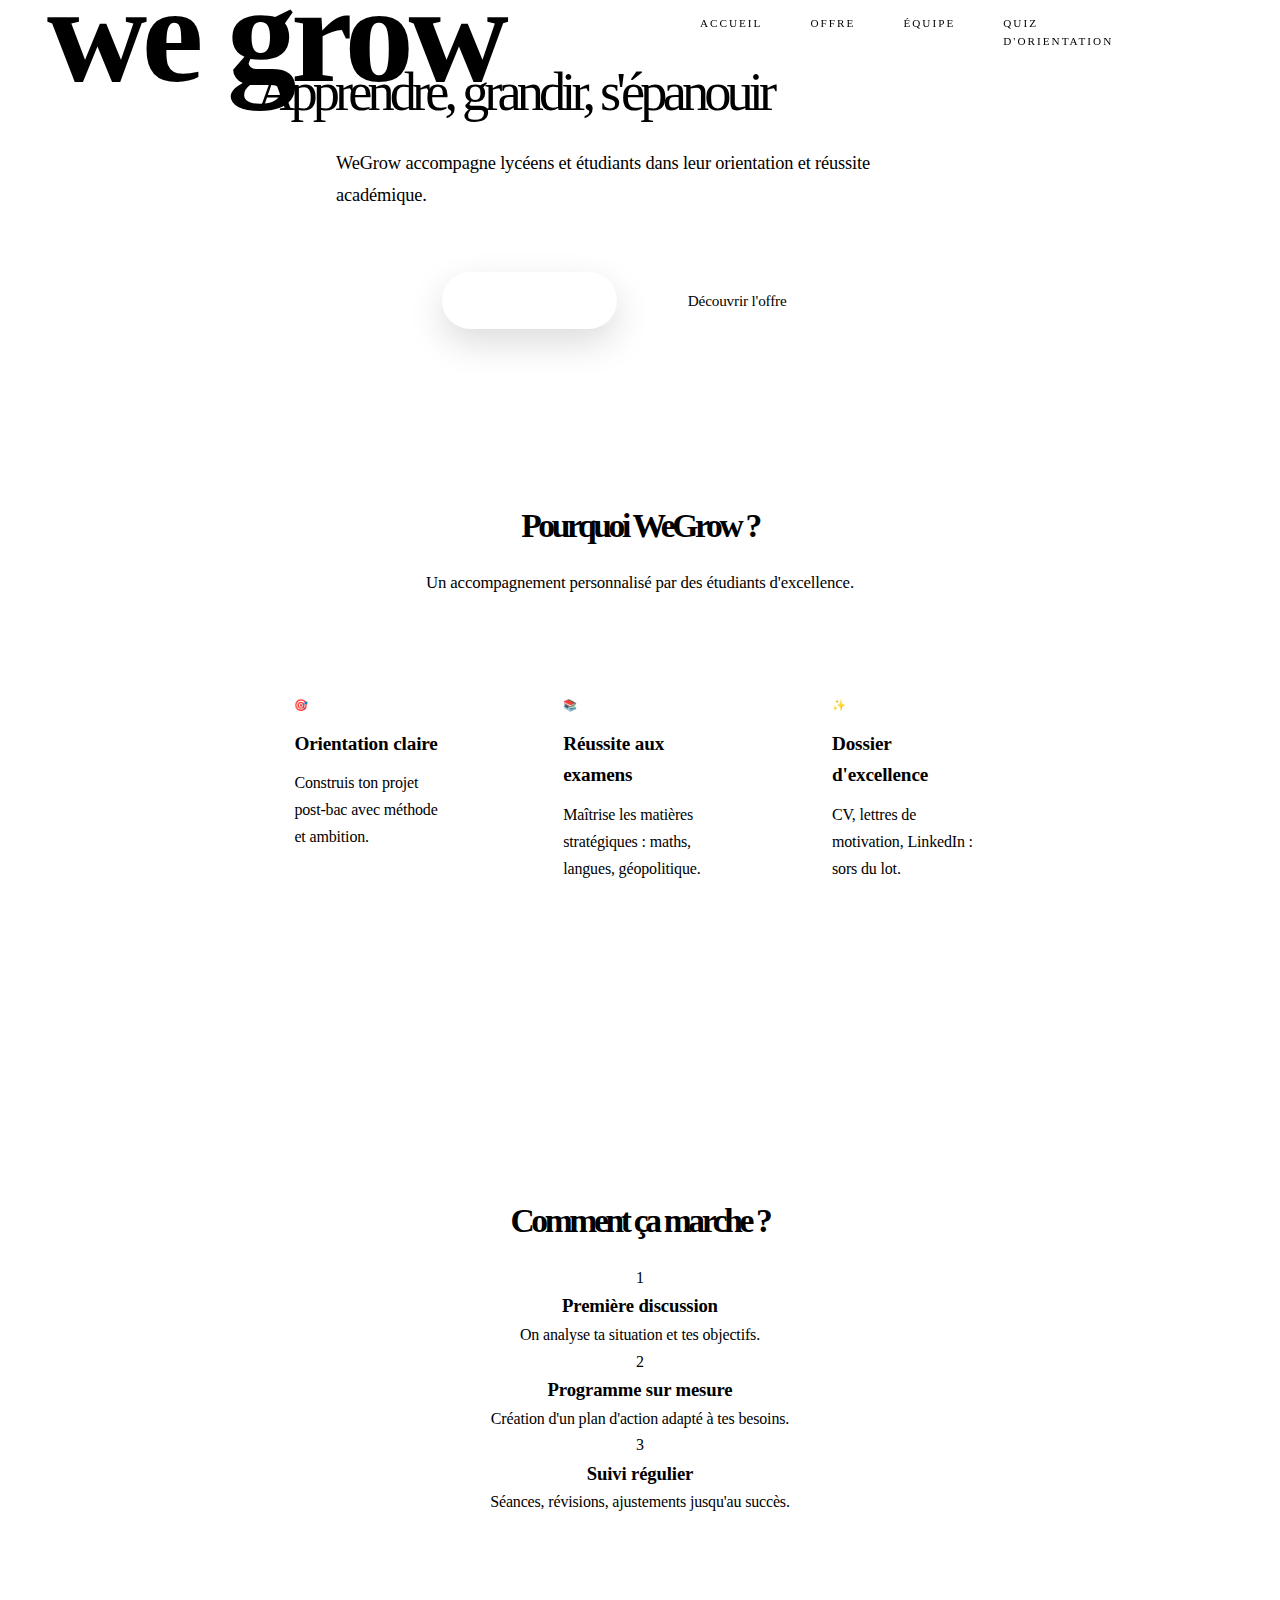
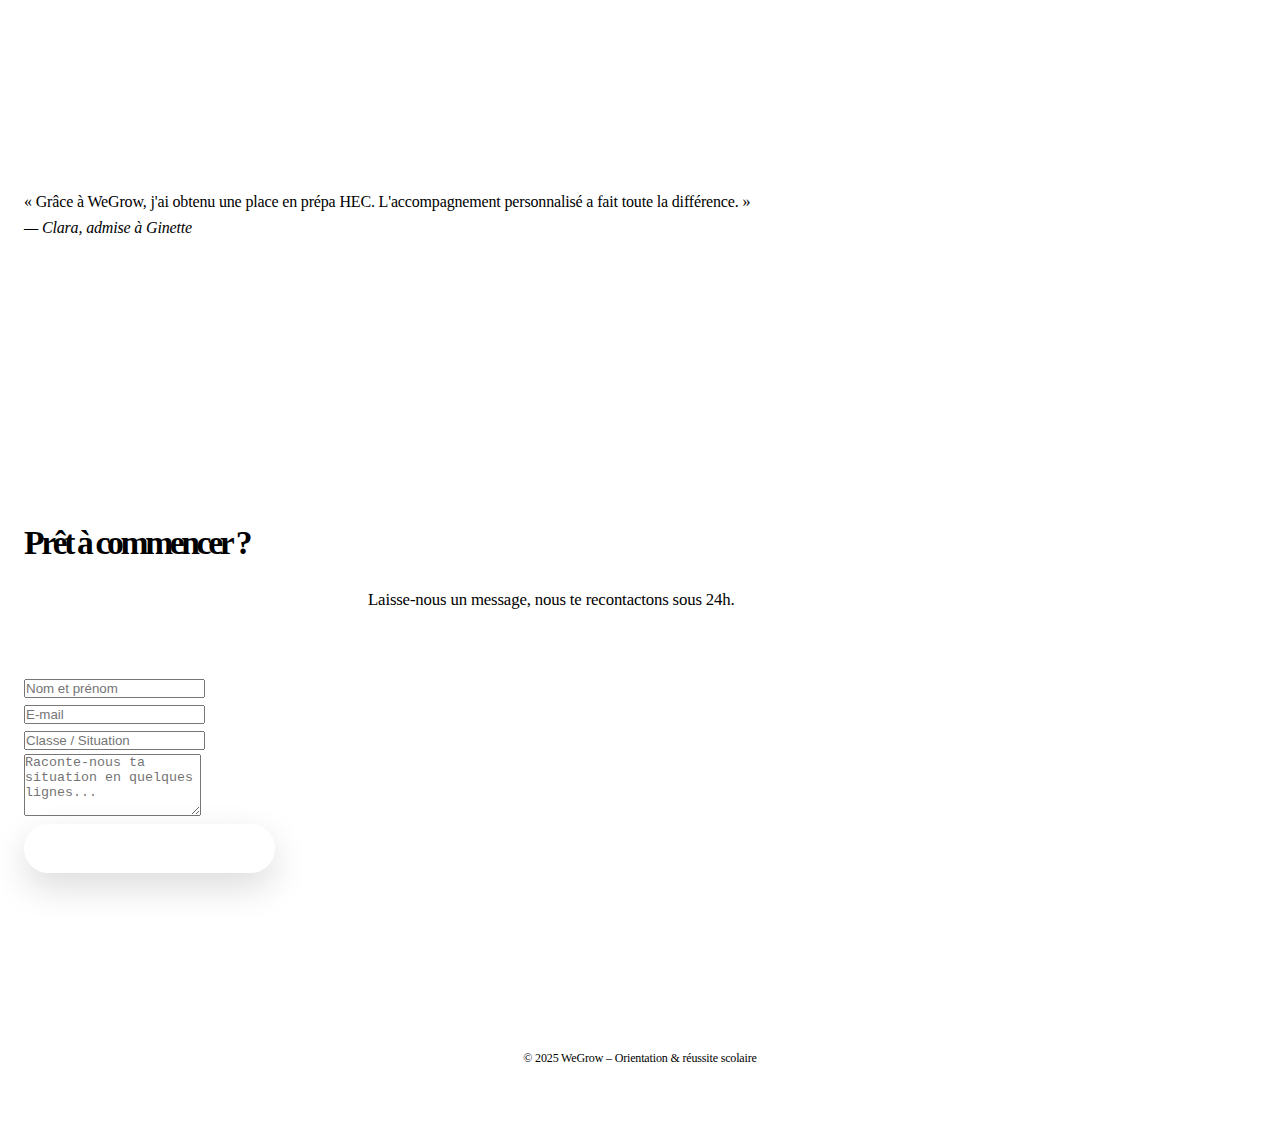
<file: index.html>
<!DOCTYPE html>
<html lang="fr">
<head>
    <meta charset="UTF-8">
    <meta name="viewport" content="width=device-width, initial-scale=1.0">
    <title>WeGrow — Apprendre, grandir, s'épanouir</title>
    <link rel="stylesheet" href="design-system.css">
    <link rel="stylesheet" href="style.css">
    <script src="includes.js" defer></script>
</head>
<body>
    <div id="header-placeholder"></div>

    <main>
        <!-- Hero Section - Style Apple -->
        <section class="hero">
            <div class="hero-content">
                <h1>Apprendre, grandir, s'épanouir</h1>
                <p class="hero-subtitle">WeGrow accompagne lycéens et étudiants dans leur orientation et réussite académique.</p>
                <div class="hero-actions">
                    <a href="#contact" class="btn-primary">Commencer</a>
                    <a href="offre.html" class="btn-secondary">Découvrir l'offre</a>
                </div>
            </div>
        </section>

        <!-- Section Pourquoi WeGrow -->
        <section class="section section-why">
            <div class="section-container">
                <h2>Pourquoi WeGrow ?</h2>
                <p class="section-intro">Un accompagnement personnalisé par des étudiants d'excellence.</p>
                <div class="cards">
                    <article class="card">
                        <div class="card-icon">🎯</div>
                        <h3>Orientation claire</h3>
                        <p>Construis ton projet post-bac avec méthode et ambition.</p>
                    </article>
                    <article class="card">
                        <div class="card-icon">📚</div>
                        <h3>Réussite aux examens</h3>
                        <p>Maîtrise les matières stratégiques : maths, langues, géopolitique.</p>
                    </article>
                    <article class="card">
                        <div class="card-icon">✨</div>
                        <h3>Dossier d'excellence</h3>
                        <p>CV, lettres de motivation, LinkedIn : sors du lot.</p>
                    </article>
                </div>
            </div>
        </section>

        <!-- Section Comment ça marche -->
        <section class="section section-how">
            <div class="section-container">
                <h2>Comment ça marche ?</h2>
                <div class="steps">
                    <div class="step">
                        <div class="step-number">1</div>
                        <h3>Première discussion</h3>
                        <p>On analyse ta situation et tes objectifs.</p>
                    </div>
                    <div class="step">
                        <div class="step-number">2</div>
                        <h3>Programme sur mesure</h3>
                        <p>Création d'un plan d'action adapté à tes besoins.</p>
                    </div>
                    <div class="step">
                        <div class="step-number">3</div>
                        <h3>Suivi régulier</h3>
                        <p>Séances, révisions, ajustements jusqu'au succès.</p>
                    </div>
                </div>
            </div>
        </section>

        <!-- Section Temoignage (optionnel) -->
        <section class="section section-testimonial">
            <div class="section-container-narrow">
                <blockquote class="testimonial">
                    <p class="testimonial-text">« Grâce à WeGrow, j'ai obtenu une place en prépa HEC. L'accompagnement personnalisé a fait toute la différence. »</p>
                    <cite class="testimonial-author">— Clara, admise à Ginette</cite>
                </blockquote>
            </div>
        </section>

        <!-- Section Contact / Newsletter -->
        <section id="contact" class="section section-cta">
            <div class="section-container-narrow">
                <h2>Prêt à commencer ?</h2>
                <p class="section-intro">Laisse-nous un message, nous te recontactons sous 24h.</p>
                
                <form id="contact-form" class="contact-form" action="https://api.web3forms.com/submit" method="POST">
                    <input type="hidden" name="access_key" value="6c57795a-af13-47fb-a404-16799191344b">
                    
                    <div class="form-group">
                        <input type="text" name="name" placeholder="Nom et prénom" required>
                    </div>
                    
                    <div class="form-group">
                        <input type="email" name="email" placeholder="E-mail" required>
                    </div>
                    
                    <div class="form-group">
                        <input type="text" name="subject" placeholder="Classe / Situation" required>
                    </div>
                    
                    <div class="form-group">
                        <textarea name="message" rows="4" placeholder="Raconte-nous ta situation en quelques lignes..." required></textarea>
                    </div>
                    
                    <button type="submit" class="btn-primary btn-submit">Envoyer ma demande</button>
                </form>
            </div>
        </section>
    </main>

    <div id="footer-placeholder"></div>
</body>
</html>
</file>
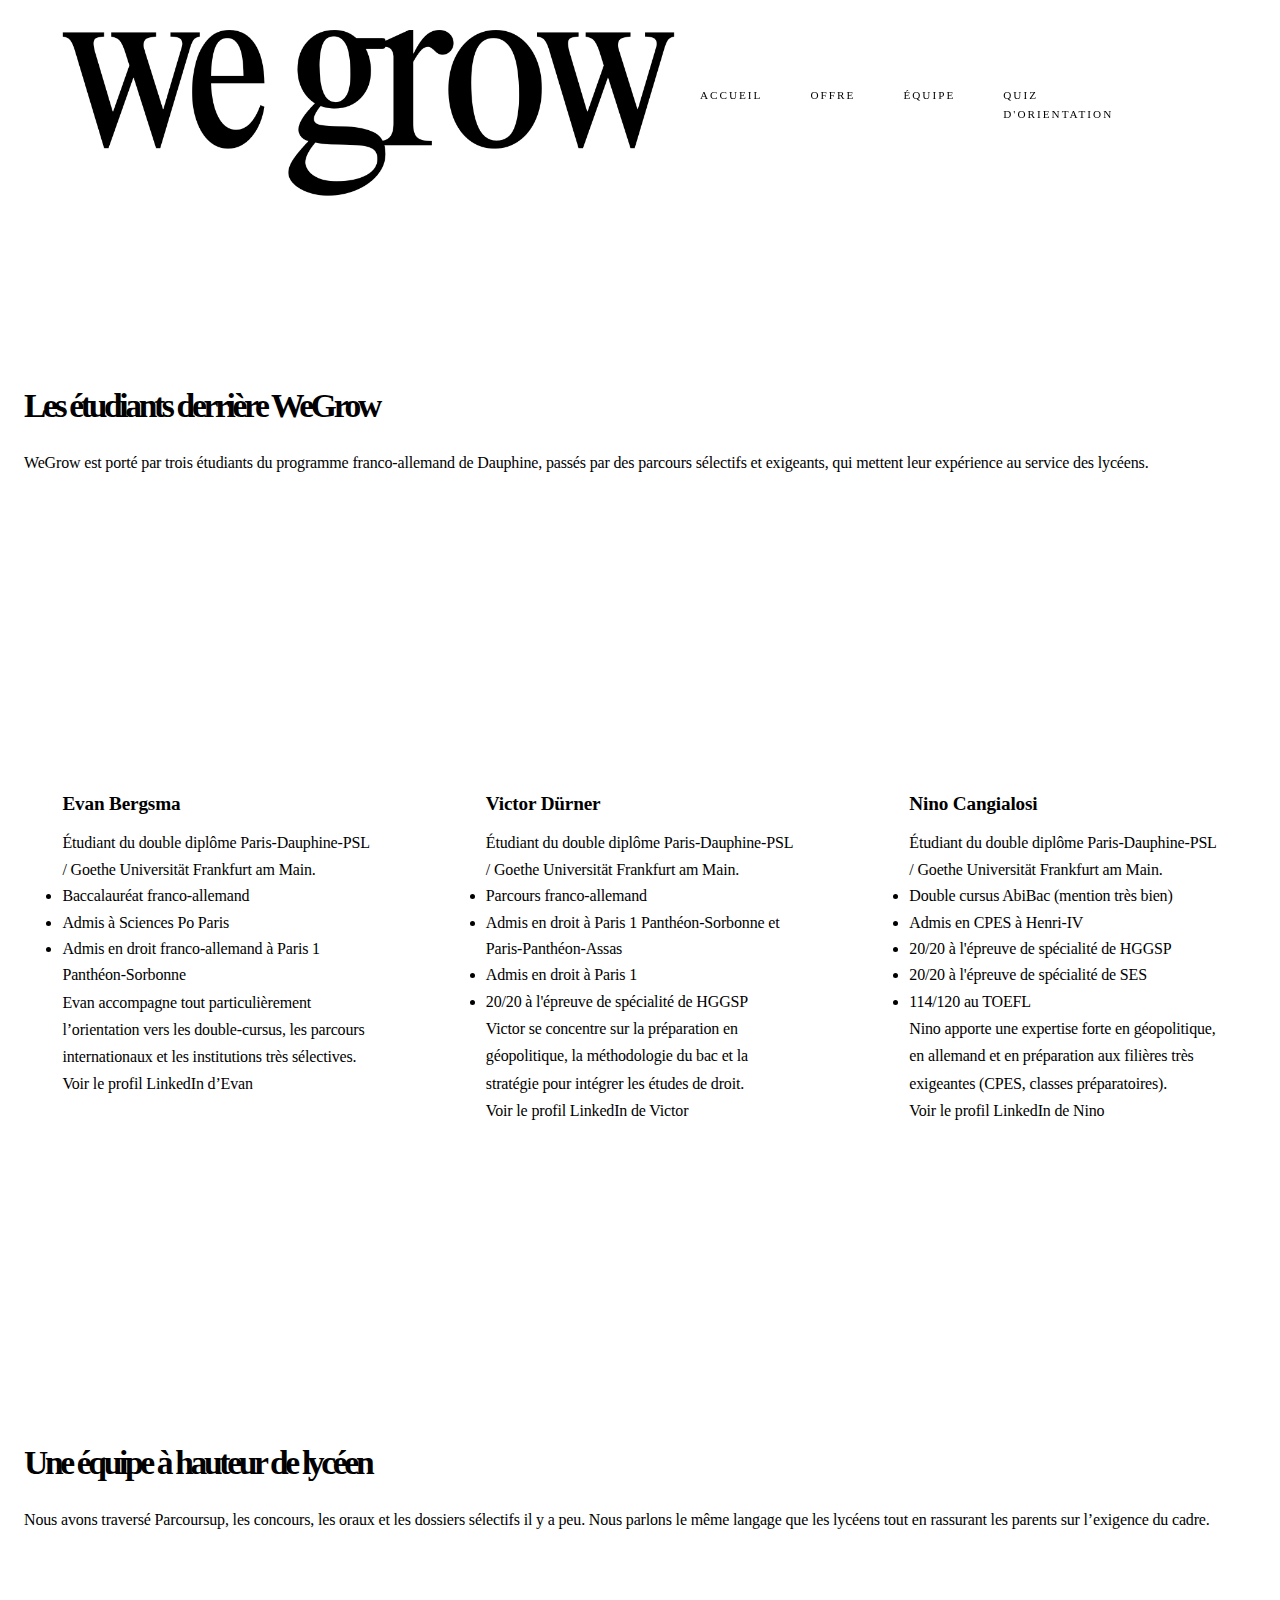
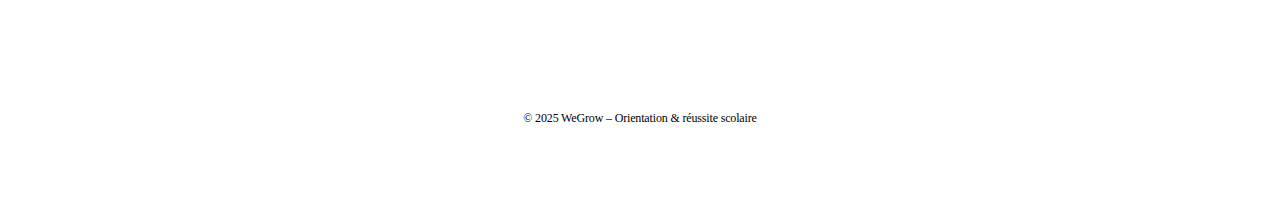
<file: equipe.html>
<!DOCTYPE html>
<html lang="fr">
<head>
  <meta charset="UTF-8">
  <meta name="viewport" content="width=device-width, initial-scale=1.0">
  <title>L’équipe – WeGrow</title>
  <link rel="stylesheet" href="style.css">
</head>
<body>
    <header class="site-header">
        <a href="index.html" class="logo-link">
            <img src="img/we-grow-logo.png" alt="We Grow" class="logo">
        </a>

        <nav class="main-nav">
            <a href="index.html">Accueil</a>
            <a href="offre.html">Offre</a>
            <a href="equipe.html">Équipe</a>
                      <a href="quiz.html">Quiz d'orientation</a>
        </nav>

        <a href="#contact" class="header-cta">Contact</a>
    </header>

  <main>
    <section class="section">
      <h2>Les étudiants derrière WeGrow</h2>
      <p class="center-text">WeGrow est porté par trois étudiants du programme franco‑allemand de Dauphine, passés par des parcours sélectifs et exigeants, qui mettent leur expérience au service des lycéens.</p>
    </section>

    <section class="section section-alt">
      <div class="cards">
        <article class="card">
          <h3>Evan Bergsma</h3>
          <p>Étudiant du double diplôme Paris-Dauphine-PSL / Goethe Universität Frankfurt am Main.</p>
          <ul>
            <li>Baccalauréat franco‑allemand</li>
            <li>Admis à Sciences Po Paris</li>
            <li>Admis en droit franco‑allemand à Paris 1 Panthéon‑Sorbonne</li>
          </ul>
          <p>Evan accompagne tout particulièrement l’orientation vers les double‑cursus, les parcours internationaux et les institutions très sélectives.</p>
          <p><a href="https://www.linkedin.com/in/evan-bergsma" target="_blank" rel="noopener noreferrer">Voir le profil LinkedIn d’Evan</a></p>
        </article>

        <article class="card">
          <h3>Victor Dürner</h3>
          <p>Étudiant du double diplôme Paris-Dauphine-PSL / Goethe Universität Frankfurt am Main.</p>
          <ul>
            <li>Parcours franco‑allemand</li>
            <li>Admis en droit à Paris 1 Panthéon-Sorbonne et Paris-Panthéon-Assas</li>
            <li>Admis en droit à Paris 1</li>
            <li>20/20 à l'épreuve de spécialité de HGGSP</li>

          </ul>
          <p>Victor se concentre sur la préparation en géopolitique, la méthodologie du bac et la stratégie pour intégrer les études de droit.</p>
          <p><a href="https://www.linkedin.com/in/victor-durner-0b092a334/" target="_blank" rel="noopener noreferrer">Voir le profil LinkedIn de Victor</a></p>
        </article>

        <article class="card">
          <h3>Nino Cangialosi</h3>
          <p>Étudiant du double diplôme Paris-Dauphine-PSL / Goethe Universität Frankfurt am Main.</p>
          <ul>
            <li>Double cursus AbiBac (mention très bien)</li>
            <li>Admis en CPES à Henri‑IV</li>
            <li>20/20 à l'épreuve de spécialité de HGGSP</li>
            <li>20/20 à l'épreuve de spécialité de SES</li>
            <li>114/120 au TOEFL</li>
            
          </ul>
          <p>Nino apporte une expertise forte en géopolitique, en allemand et en préparation aux filières très exigeantes (CPES, classes préparatoires).</p>
          <p><a href="https://www.linkedin.com/in/nino-cangialosi" target="_blank" rel="noopener noreferrer">Voir le profil LinkedIn de Nino</a></p>
        </article>
      </div>
    </section>

    <section class="section">
      <h2>Une équipe à hauteur de lycéen</h2>
      <p class="center-text">Nous avons traversé Parcoursup, les concours, les oraux et les dossiers sélectifs il y a peu. Nous parlons le même langage que les lycéens tout en rassurant les parents sur l’exigence du cadre.</p>
    </section>
  </main>

  <footer class="footer">
    <p>© 2025 WeGrow – Orientation & réussite scolaire</p>
  </footer>
</body>
</html>
</file>
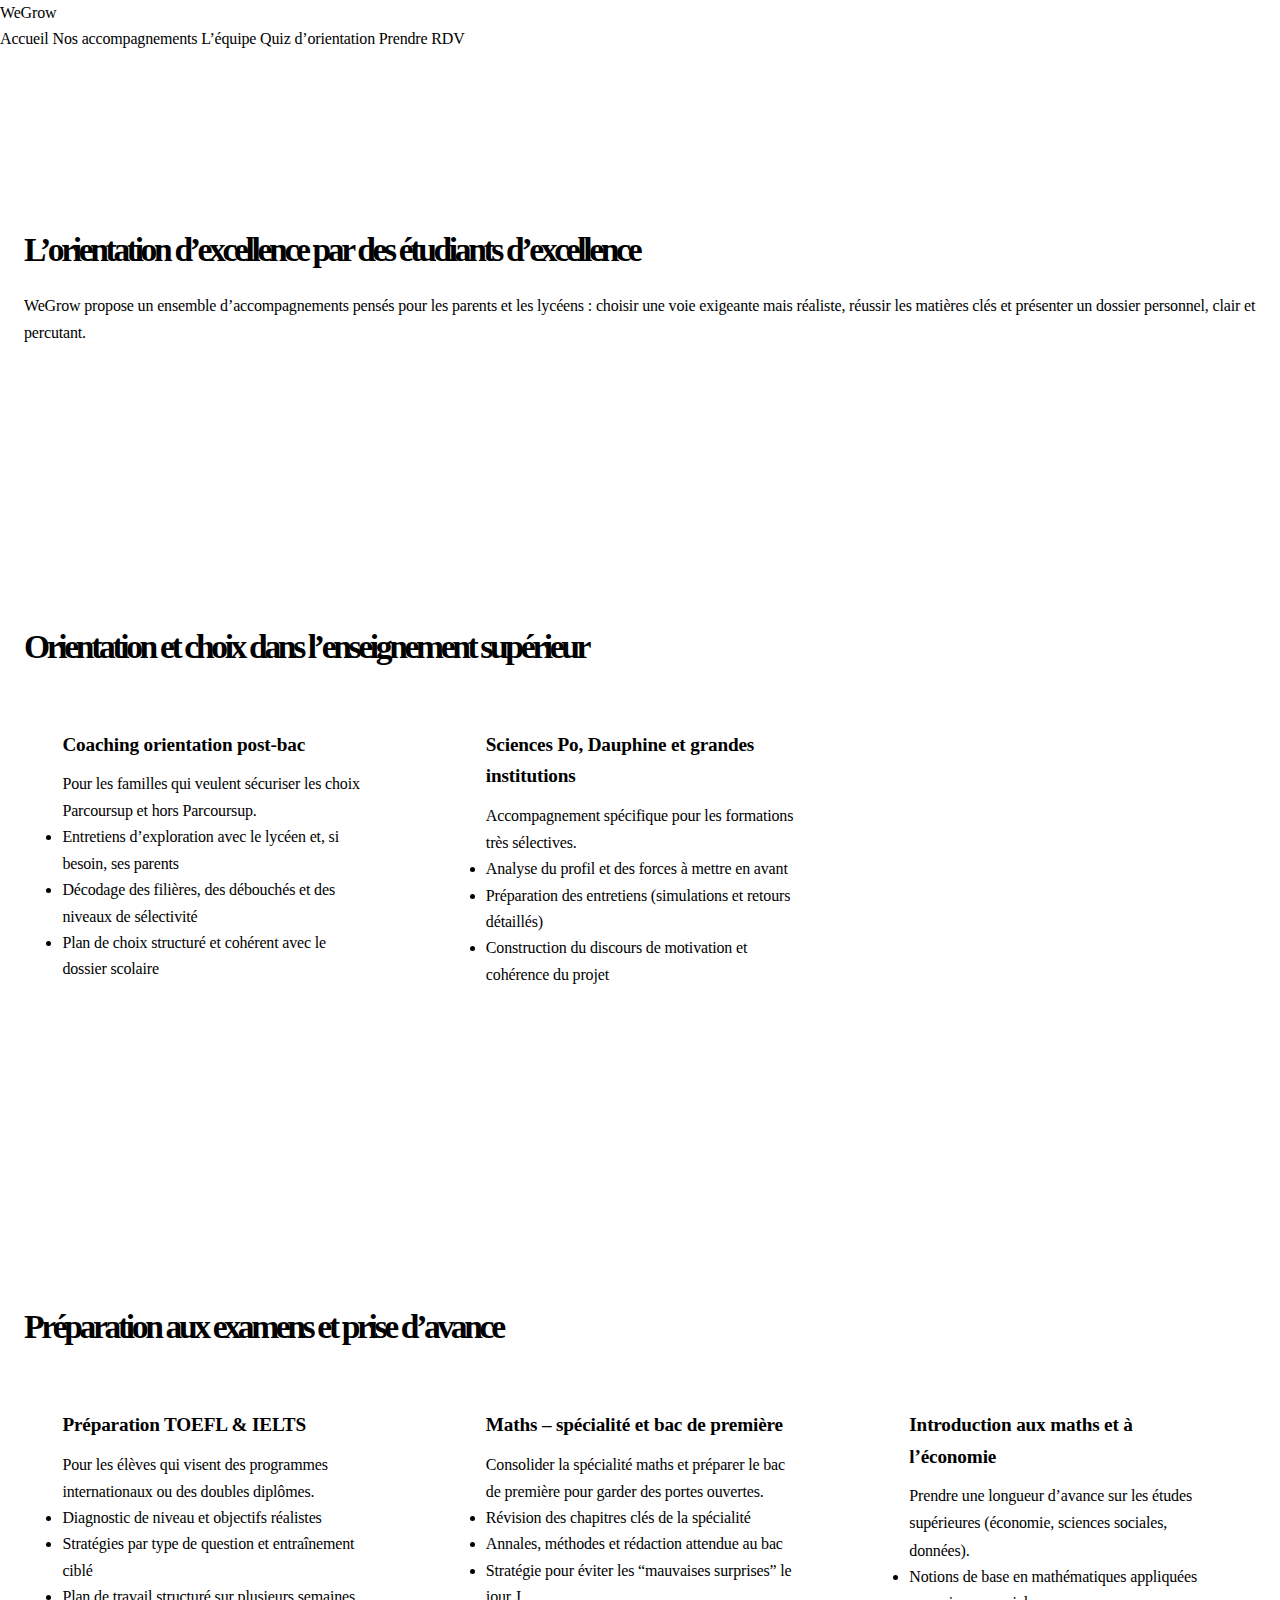
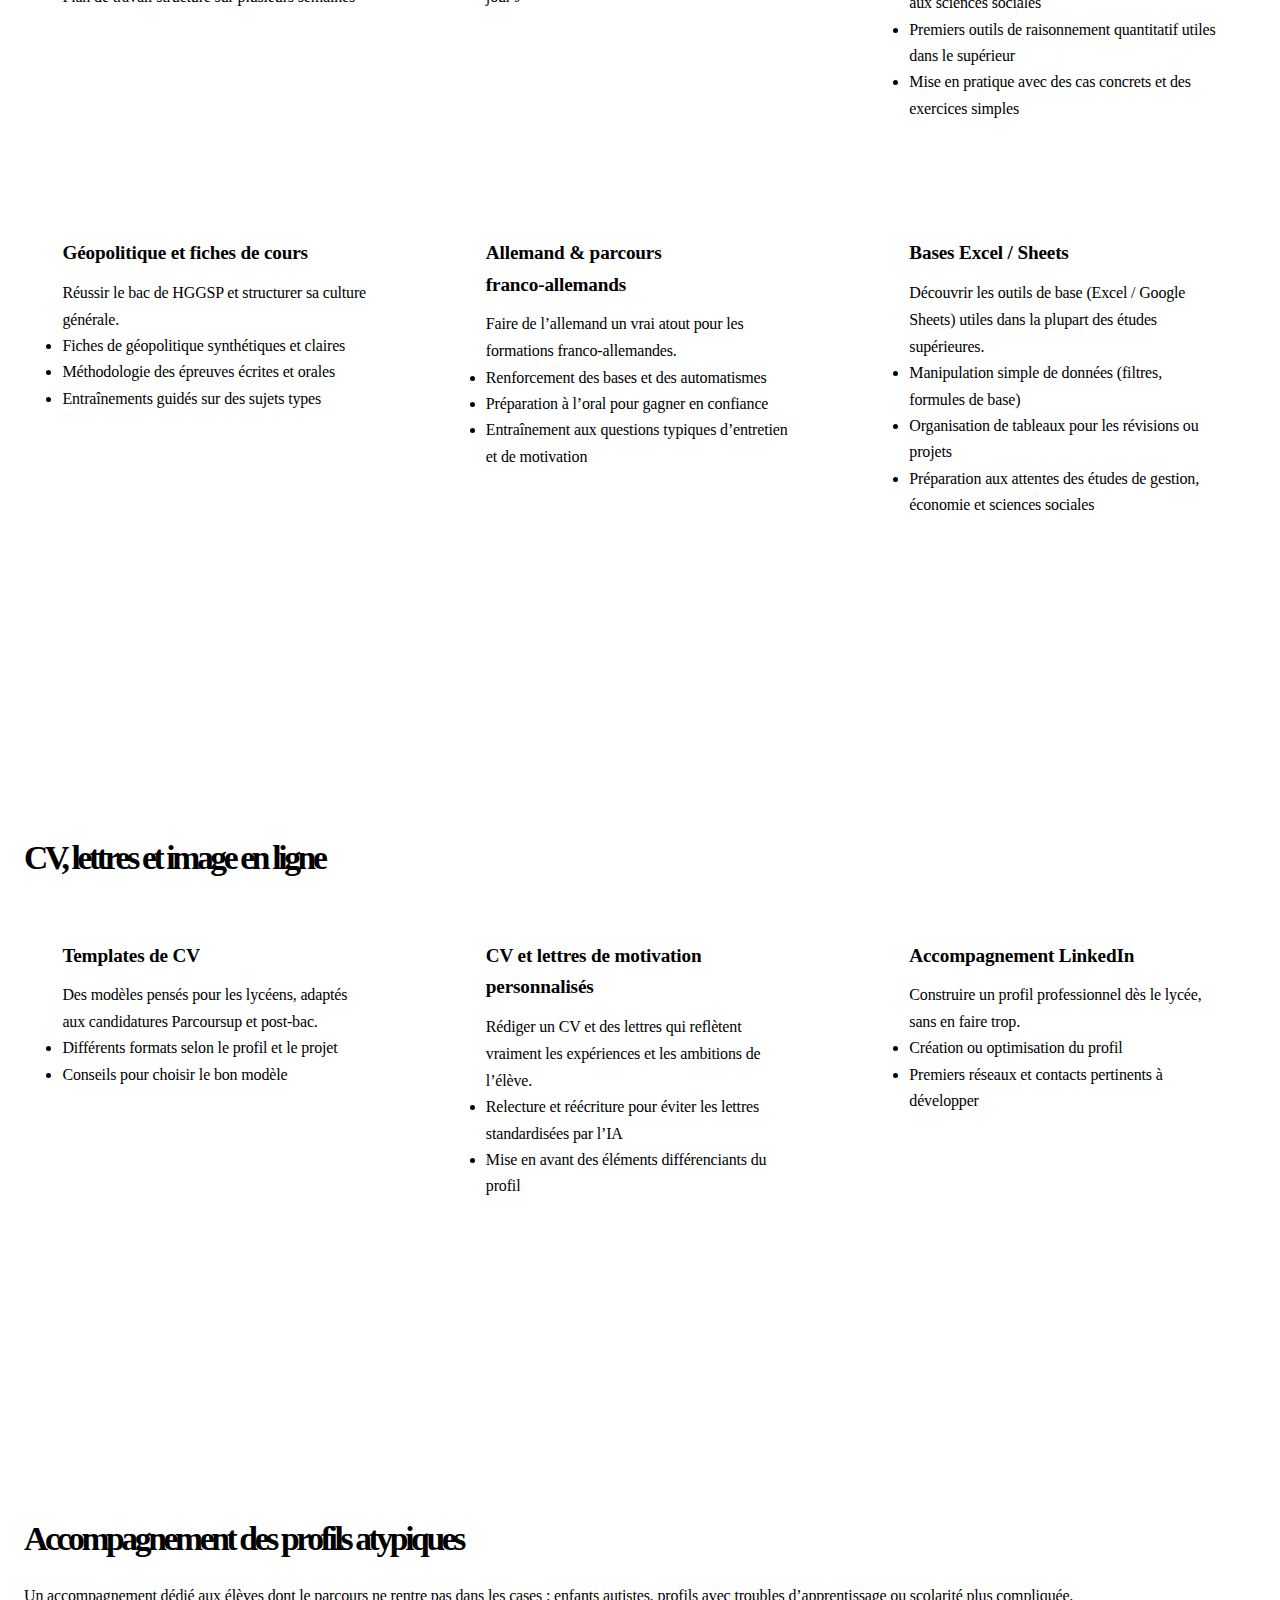
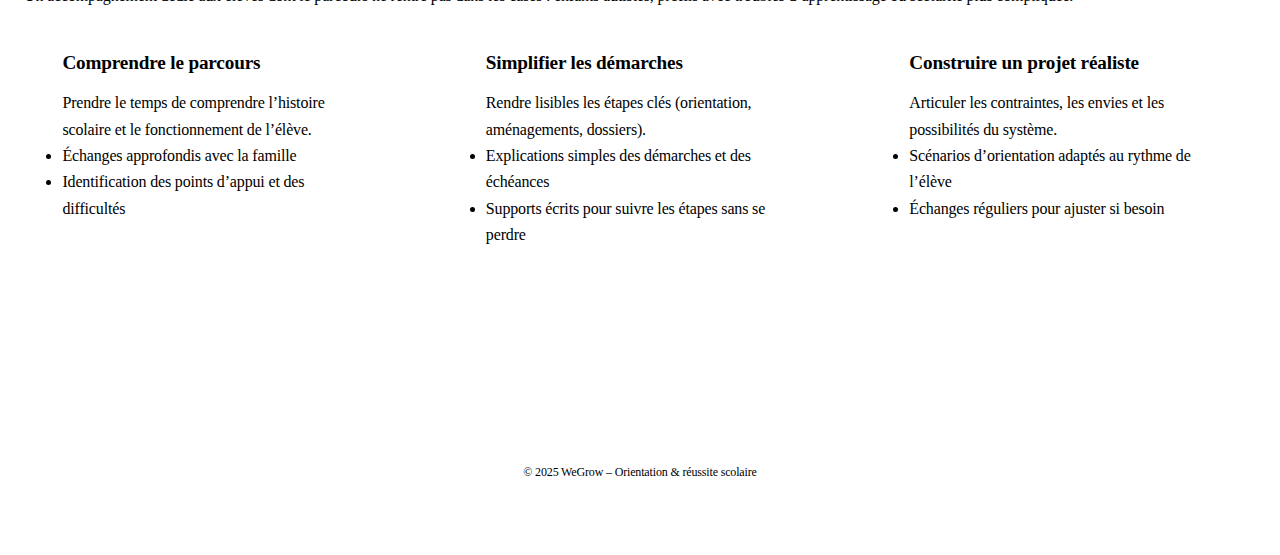
<file: offre.html>
<!DOCTYPE html>
<html lang="fr">
<head>
  <meta charset="UTF-8">
  <meta name="viewport" content="width=device-width, initial-scale=1.0">
  <title>Nos accompagnements – WeGrow</title>
  <link rel="stylesheet" href="style.css">
</head>
<body>
  <header class="topbar">
    <div class="logo">WeGrow</div>
    <nav class="nav">
      <a href="index.html">Accueil</a>
      <a href="offre.html">Nos accompagnements</a>
      <a href="equipe.html">L’équipe</a>
      <a href="quiz.html">Quiz d’orientation</a>
      <a href="index.html#contact" class="nav-cta">Prendre RDV</a>
    </nav>
  </header>

  <main>
    <section class="section">
      <h2>L’orientation d’excellence par des étudiants d’excellence</h2>
      <p class="center-text">
        WeGrow propose un ensemble d’accompagnements pensés pour les parents et les lycéens :
        choisir une voie exigeante mais réaliste, réussir les matières clés et présenter un dossier
        personnel, clair et percutant.
      </p>
    </section>

    <section class="section section-alt">
      <h2>Orientation et choix dans l’enseignement supérieur</h2>
      <div class="cards">
        <article class="card">
          <h3>Coaching orientation post‑bac</h3>
          <p>Pour les familles qui veulent sécuriser les choix Parcoursup et hors Parcoursup.</p>
          <ul>
            <li>Entretiens d’exploration avec le lycéen et, si besoin, ses parents</li>
            <li>Décodage des filières, des débouchés et des niveaux de sélectivité</li>
            <li>Plan de choix structuré et cohérent avec le dossier scolaire</li>
          </ul>
        </article>
        <article class="card">
          <h3>Sciences Po, Dauphine et grandes institutions</h3>
          <p>Accompagnement spécifique pour les formations très sélectives.</p>
          <ul>
            <li>Analyse du profil et des forces à mettre en avant</li>
            <li>Préparation des entretiens (simulations et retours détaillés)</li>
            <li>Construction du discours de motivation et cohérence du projet</li>
          </ul>
        </article>
      </div>
    </section>

    <section class="section">
      <h2>Préparation aux examens et prise d’avance</h2>
      <div class="cards">
        <article class="card">
          <h3>Préparation TOEFL & IELTS</h3>
          <p>Pour les élèves qui visent des programmes internationaux ou des doubles diplômes.</p>
          <ul>
            <li>Diagnostic de niveau et objectifs réalistes</li>
            <li>Stratégies par type de question et entraînement ciblé</li>
            <li>Plan de travail structuré sur plusieurs semaines</li>
          </ul>
        </article>

        <article class="card">
          <h3>Maths – spécialité et bac de première</h3>
          <p>Consolider la spécialité maths et préparer le bac de première pour garder des portes ouvertes.</p>
          <ul>
            <li>Révision des chapitres clés de la spécialité</li>
            <li>Annales, méthodes et rédaction attendue au bac</li>
            <li>Stratégie pour éviter les “mauvaises surprises” le jour J</li>
          </ul>
        </article>

        <article class="card">
          <h3>Introduction aux maths et à l’économie</h3>
          <p>Prendre une longueur d’avance sur les études supérieures (économie, sciences sociales, données).</p>
          <ul>
            <li>Notions de base en mathématiques appliquées aux sciences sociales</li>
            <li>Premiers outils de raisonnement quantitatif utiles dans le supérieur</li>
            <li>Mise en pratique avec des cas concrets et des exercices simples</li>
          </ul>
        </article>

        <article class="card">
          <h3>Géopolitique et fiches de cours</h3>
          <p>Réussir le bac de HGGSP et structurer sa culture générale.</p>
          <ul>
            <li>Fiches de géopolitique synthétiques et claires</li>
            <li>Méthodologie des épreuves écrites et orales</li>
            <li>Entraînements guidés sur des sujets types</li>
          </ul>
        </article>

        <article class="card">
          <h3>Allemand & parcours franco‑allemands</h3>
          <p>Faire de l’allemand un vrai atout pour les formations franco‑allemandes.</p>
          <ul>
            <li>Renforcement des bases et des automatismes</li>
            <li>Préparation à l’oral pour gagner en confiance</li>
            <li>Entraînement aux questions typiques d’entretien et de motivation</li>
          </ul>
        </article>

        <article class="card">
          <h3>Bases Excel / Sheets</h3>
          <p>Découvrir les outils de base (Excel / Google Sheets) utiles dans la plupart des études supérieures.</p>
          <ul>
            <li>Manipulation simple de données (filtres, formules de base)</li>
            <li>Organisation de tableaux pour les révisions ou projets</li>
            <li>Préparation aux attentes des études de gestion, économie et sciences sociales</li>
          </ul>
        </article>
      </div>
    </section>

    <section class="section section-alt">
      <h2>CV, lettres et image en ligne</h2>
      <div class="cards">
        <article class="card">
          <h3>Templates de CV</h3>
          <p>Des modèles pensés pour les lycéens, adaptés aux candidatures Parcoursup et post‑bac.</p>
          <ul>
            <li>Différents formats selon le profil et le projet</li>
            <li>Conseils pour choisir le bon modèle</li>
          </ul>
        </article>
        <article class="card">
          <h3>CV et lettres de motivation personnalisés</h3>
          <p>Rédiger un CV et des lettres qui reflètent vraiment les expériences et les ambitions de l’élève.</p>
          <ul>
            <li>Relecture et réécriture pour éviter les lettres standardisées par l’IA</li>
            <li>Mise en avant des éléments différenciants du profil</li>
          </ul>
        </article>
        <article class="card">
          <h3>Accompagnement LinkedIn</h3>
          <p>Construire un profil professionnel dès le lycée, sans en faire trop.</p>
          <ul>
            <li>Création ou optimisation du profil</li>
            <li>Premiers réseaux et contacts pertinents à développer</li>
          </ul>
        </article>
      </div>
    </section>

    <section class="section">
      <h2>Accompagnement des profils atypiques</h2>
      <p class="center-text">
        Un accompagnement dédié aux élèves dont le parcours ne rentre pas dans les cases : enfants autistes,
        profils avec troubles d’apprentissage ou scolarité plus compliquée.
      </p>
      <div class="cards">
        <article class="card">
          <h3>Comprendre le parcours</h3>
          <p>Prendre le temps de comprendre l’histoire scolaire et le fonctionnement de l’élève.</p>
          <ul>
            <li>Échanges approfondis avec la famille</li>
            <li>Identification des points d’appui et des difficultés</li>
          </ul>
        </article>
        <article class="card">
          <h3>Simplifier les démarches</h3>
          <p>Rendre lisibles les étapes clés (orientation, aménagements, dossiers).</p>
          <ul>
            <li>Explications simples des démarches et des échéances</li>
            <li>Supports écrits pour suivre les étapes sans se perdre</li>
          </ul>
        </article>
        <article class="card">
          <h3>Construire un projet réaliste</h3>
          <p>Articuler les contraintes, les envies et les possibilités du système.</p>
          <ul>
            <li>Scénarios d’orientation adaptés au rythme de l’élève</li>
            <li>Échanges réguliers pour ajuster si besoin</li>
          </ul>
        </article>
      </div>
    </section>
  </main>

  <footer class="footer">
    <p>© 2025 WeGrow – Orientation & réussite scolaire</p>
  </footer>
</body>
</html>
</file>
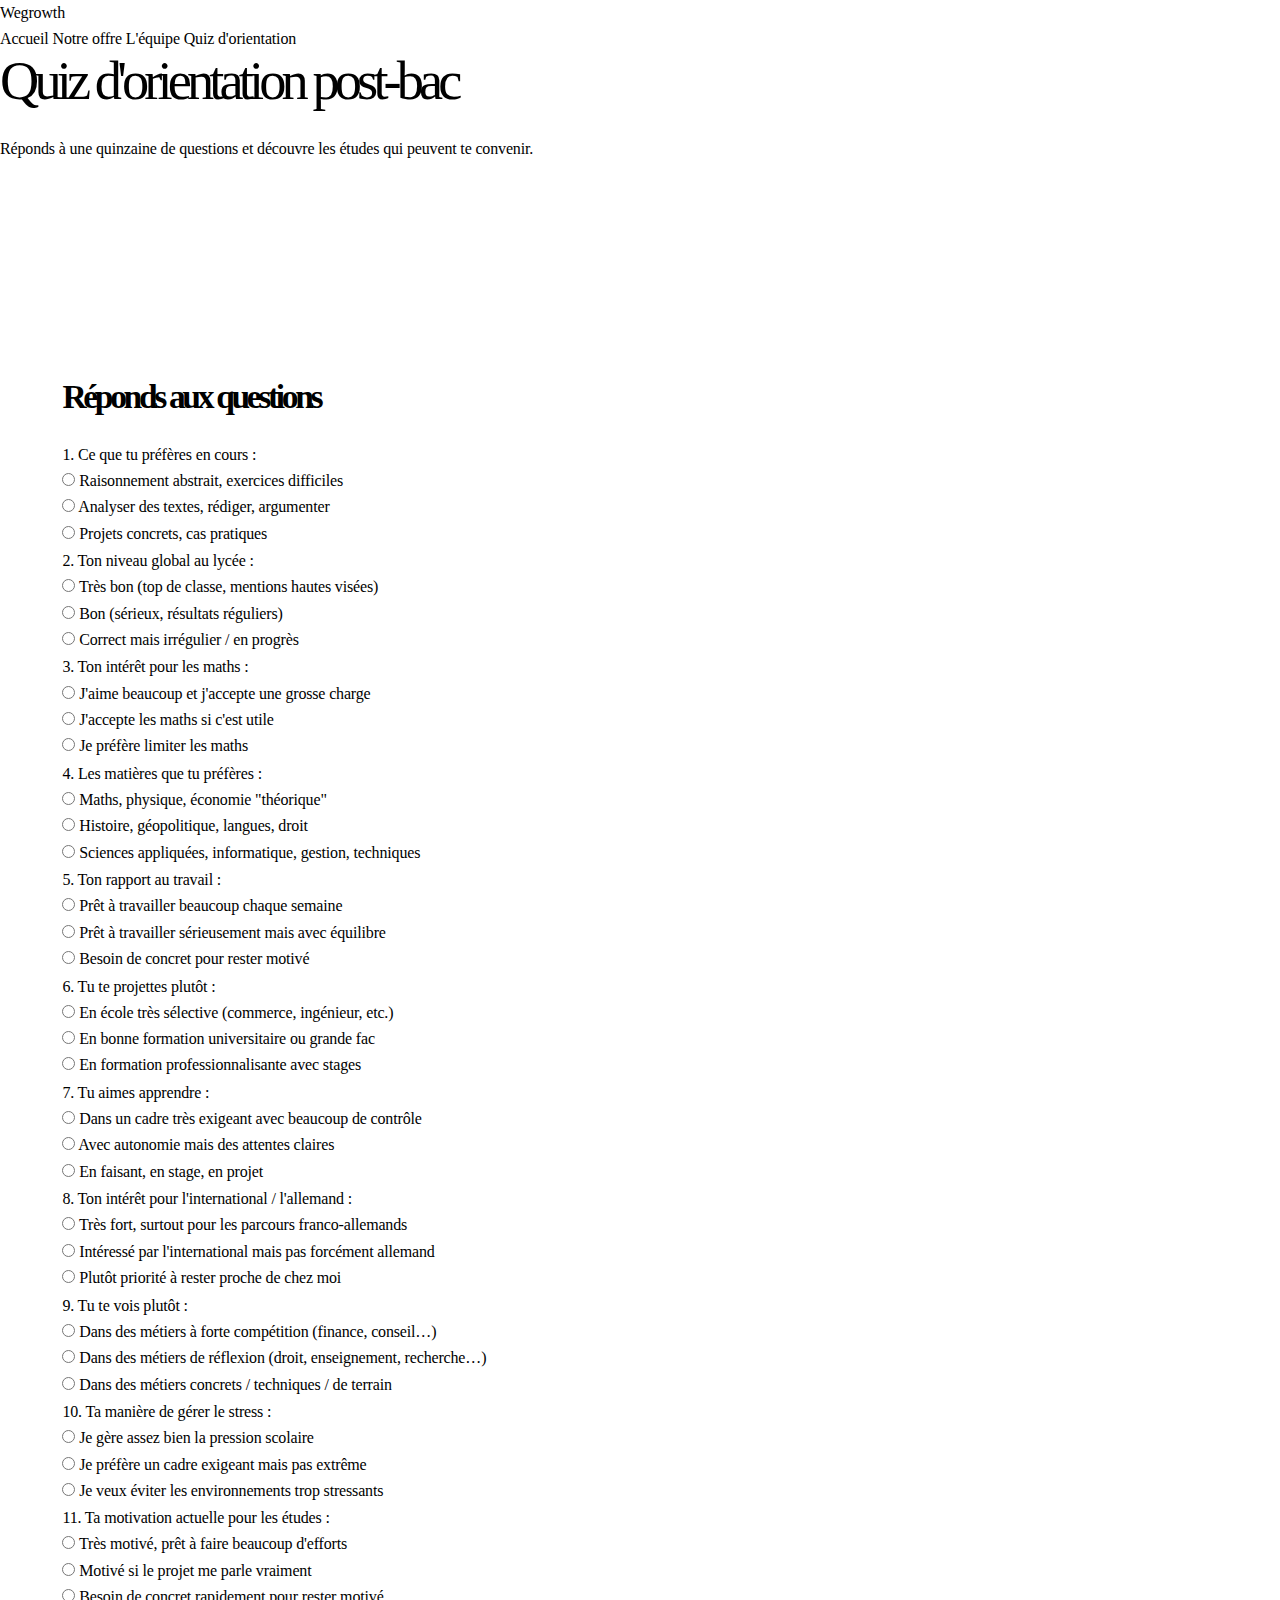
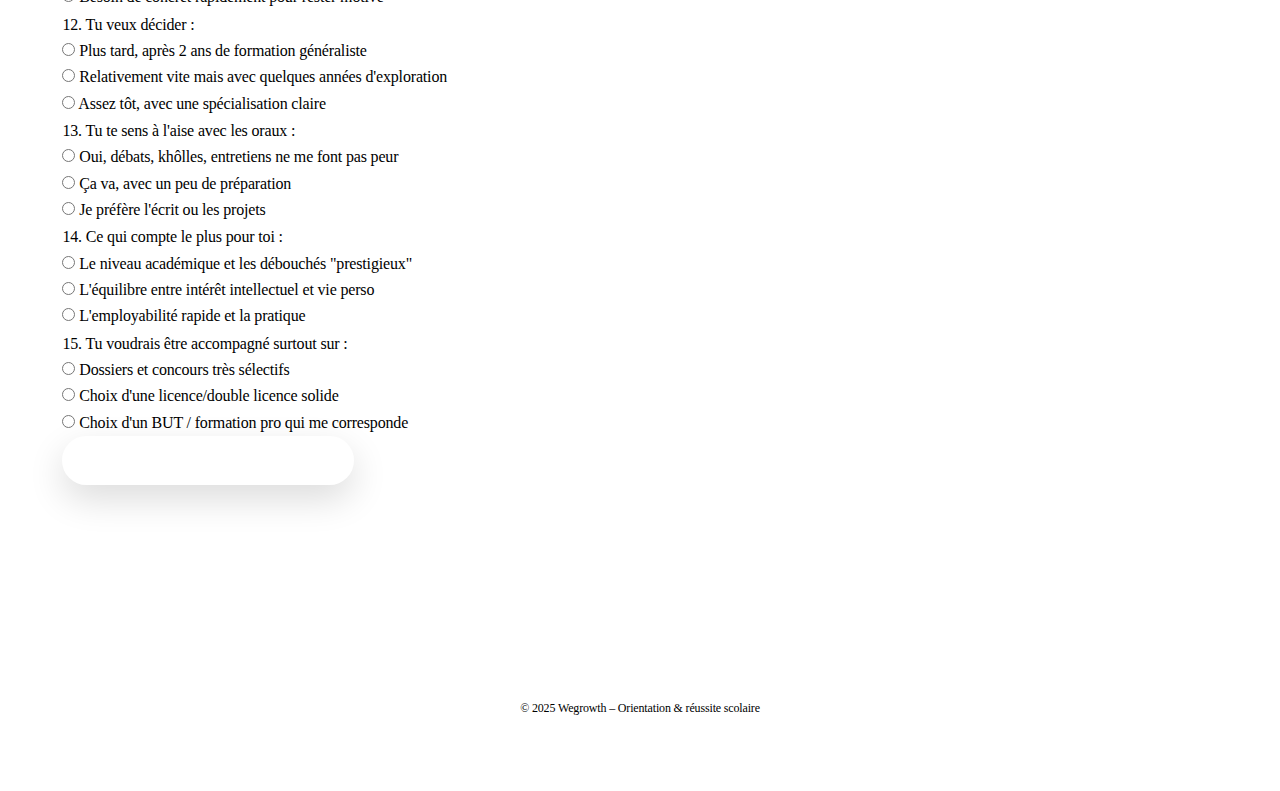
<file: quiz.html>
<!DOCTYPE html>
<html lang="fr">
<head>
  <meta charset="UTF-8">
  <meta name="viewport" content="width=device-width, initial-scale=1.0">
  <title>Quiz d'orientation – Wegrowth</title>
  <link rel="stylesheet" href="style.css">
</head>
<body>
  <!-- Topbar / Navbar identique -->
  <header class="topbar">
    <div class="logo">Wegrowth</div>
    <nav class="nav">
      <a href="index.html">Accueil</a>
      <a href="offre.html">Notre offre</a>
      <a href="equipe.html">L'équipe</a>
      <a href="quiz.html" class="active">Quiz d'orientation</a>
    </nav>
  </header>

  <main class="main">
    <section class="hero hero-small">
      <h1>Quiz d'orientation post‑bac</h1>
      <p>Réponds à une quinzaine de questions et découvre les études qui peuvent te convenir.</p>
    </section>

    <section class="section">
      <div class="card">
        <h2>Réponds aux questions</h2>
        <form id="orientationQuiz">
          <!-- Q1 -->
          <div class="quiz-question">
            <p>1. Ce que tu préfères en cours :</p>
            <label><input type="radio" name="q1" value="prepa"> Raisonnement abstrait, exercices difficiles</label><br>
            <label><input type="radio" name="q1" value="selectif"> Analyser des textes, rédiger, argumenter</label><br>
            <label><input type="radio" name="q1" value="but"> Projets concrets, cas pratiques</label>
          </div>

          <!-- Q2 -->
          <div class="quiz-question">
            <p>2. Ton niveau global au lycée :</p>
            <label><input type="radio" name="q2" value="prepa"> Très bon (top de classe, mentions hautes visées)</label><br>
            <label><input type="radio" name="q2" value="selectif"> Bon (sérieux, résultats réguliers)</label><br>
            <label><input type="radio" name="q2" value="but"> Correct mais irrégulier / en progrès</label>
          </div>

          <!-- Q3 -->
          <div class="quiz-question">
            <p>3. Ton intérêt pour les maths :</p>
            <label><input type="radio" name="q3" value="prepa"> J'aime beaucoup et j'accepte une grosse charge</label><br>
            <label><input type="radio" name="q3" value="selectif"> J'accepte les maths si c'est utile</label><br>
            <label><input type="radio" name="q3" value="but"> Je préfère limiter les maths</label>
          </div>

          <!-- Q4 -->
          <div class="quiz-question">
            <p>4. Les matières que tu préfères :</p>
            <label><input type="radio" name="q4" value="prepa"> Maths, physique, économie "théorique"</label><br>
            <label><input type="radio" name="q4" value="selectif"> Histoire, géopolitique, langues, droit</label><br>
            <label><input type="radio" name="q4" value="but"> Sciences appliquées, informatique, gestion, techniques</label>
          </div>

          <!-- Q5 -->
          <div class="quiz-question">
            <p>5. Ton rapport au travail :</p>
            <label><input type="radio" name="q5" value="prepa"> Prêt à travailler beaucoup chaque semaine</label><br>
            <label><input type="radio" name="q5" value="selectif"> Prêt à travailler sérieusement mais avec équilibre</label><br>
            <label><input type="radio" name="q5" value="but"> Besoin de concret pour rester motivé</label>
          </div>

          <!-- Q6 -->
          <div class="quiz-question">
            <p>6. Tu te projettes plutôt :</p>
            <label><input type="radio" name="q6" value="prepa"> En école très sélective (commerce, ingénieur, etc.)</label><br>
            <label><input type="radio" name="q6" value="selectif"> En bonne formation universitaire ou grande fac</label><br>
            <label><input type="radio" name="q6" value="but"> En formation professionnalisante avec stages</label>
          </div>

          <!-- Q7 -->
          <div class="quiz-question">
            <p>7. Tu aimes apprendre :</p>
            <label><input type="radio" name="q7" value="prepa"> Dans un cadre très exigeant avec beaucoup de contrôle</label><br>
            <label><input type="radio" name="q7" value="selectif"> Avec autonomie mais des attentes claires</label><br>
            <label><input type="radio" name="q7" value="but"> En faisant, en stage, en projet</label>
          </div>

          <!-- Q8 -->
          <div class="quiz-question">
            <p>8. Ton intérêt pour l'international / l'allemand :</p>
            <label><input type="radio" name="q8" value="franco"> Très fort, surtout pour les parcours franco‑allemands</label><br>
            <label><input type="radio" name="q8" value="selectif"> Intéressé par l'international mais pas forcément allemand</label><br>
            <label><input type="radio" name="q8" value="but"> Plutôt priorité à rester proche de chez moi</label>
          </div>

          <!-- Q9 -->
          <div class="quiz-question">
            <p>9. Tu te vois plutôt :</p>
            <label><input type="radio" name="q9" value="prepa"> Dans des métiers à forte compétition (finance, conseil…)</label><br>
            <label><input type="radio" name="q9" value="selectif"> Dans des métiers de réflexion (droit, enseignement, recherche…)</label><br>
            <label><input type="radio" name="q9" value="but"> Dans des métiers concrets / techniques / de terrain</label>
          </div>

          <!-- Q10 -->
          <div class="quiz-question">
            <p>10. Ta manière de gérer le stress :</p>
            <label><input type="radio" name="q10" value="prepa"> Je gère assez bien la pression scolaire</label><br>
            <label><input type="radio" name="q10" value="selectif"> Je préfère un cadre exigeant mais pas extrême</label><br>
            <label><input type="radio" name="q10" value="but"> Je veux éviter les environnements trop stressants</label>
          </div>

          <!-- Q11 -->
          <div class="quiz-question">
            <p>11. Ta motivation actuelle pour les études :</p>
            <label><input type="radio" name="q11" value="prepa"> Très motivé, prêt à faire beaucoup d'efforts</label><br>
            <label><input type="radio" name="q11" value="selectif"> Motivé si le projet me parle vraiment</label><br>
            <label><input type="radio" name="q11" value="but"> Besoin de concret rapidement pour rester motivé</label>
          </div>

          <!-- Q12 -->
          <div class="quiz-question">
            <p>12. Tu veux décider :</p>
            <label><input type="radio" name="q12" value="prepa"> Plus tard, après 2 ans de formation généraliste</label><br>
            <label><input type="radio" name="q12" value="selectif"> Relativement vite mais avec quelques années d'exploration</label><br>
            <label><input type="radio" name="q12" value="but"> Assez tôt, avec une spécialisation claire</label>
          </div>

          <!-- Q13 -->
          <div class="quiz-question">
            <p>13. Tu te sens à l'aise avec les oraux :</p>
            <label><input type="radio" name="q13" value="prepa"> Oui, débats, khôlles, entretiens ne me font pas peur</label><br>
            <label><input type="radio" name="q13" value="selectif"> Ça va, avec un peu de préparation</label><br>
            <label><input type="radio" name="q13" value="but"> Je préfère l'écrit ou les projets</label>
          </div>

          <!-- Q14 -->
          <div class="quiz-question">
            <p>14. Ce qui compte le plus pour toi :</p>
            <label><input type="radio" name="q14" value="prepa"> Le niveau académique et les débouchés "prestigieux"</label><br>
            <label><input type="radio" name="q14" value="selectif"> L'équilibre entre intérêt intellectuel et vie perso</label><br>
            <label><input type="radio" name="q14" value="but"> L'employabilité rapide et la pratique</label>
          </div>

          <!-- Q15 -->
          <div class="quiz-question">
            <p>15. Tu voudrais être accompagné surtout sur :</p>
            <label><input type="radio" name="q15" value="prepa"> Dossiers et concours très sélectifs</label><br>
            <label><input type="radio" name="q15" value="selectif"> Choix d'une licence/double licence solide</label><br>
            <label><input type="radio" name="q15" value="but"> Choix d'un BUT / formation pro qui me corresponde</label>
          </div>

          <button type="button" class="btn-primary" onclick="calculateResult()">Voir mes pistes d'orientation</button>
        </form>
      </div>

      <div id="quizResult" class="card" style="margin-top: 2rem; display: none;">
        <h2>Ton profil d'orientation</h2>
        <p id="quizResultText"></p>
      </div>
    </section>
  </main>

  <footer class="footer">
    <p>© 2025 Wegrowth – Orientation & réussite scolaire</p>
  </footer>

  <script>
    function calculateResult() {
      const form = document.getElementById('orientationQuiz');
      const formData = new FormData(form);

      const scores = {
        prepa: 0,
        selectif: 0,
        but: 0,
        franco: 0
      };

      // Parcours de toutes les questions
      for (let [name, value] of formData.entries()) {
        if (scores[value] !== undefined) {
          scores[value] += 1;
        }
      }

      // Détermination des 2 meilleurs profils
      const entries = Object.entries(scores).sort((a, b) => b[1] - a[1]);
      const top1 = entries[0];
      const top2 = entries[1];

      let message = "";

      // Profils principaux
      if (top1[0] === "prepa") {
        message += "<strong>Profil prépa / filières très sélectives</strong> : tu sembles prêt(e) à fournir un travail intense et tu vises des formations exigeantes. Des prépas (ECG, MPSI, etc.) ou des doubles licences sélectives peuvent te convenir.<br><br>";
      } else if (top1[0] === "selectif") {
        message += "<strong>Profil licences sélectives / grandes facs</strong> : tu cherches un bon niveau académique avec un certain équilibre. Des licences solides (droit, éco‑gestion, sciences sociales, double licences) sont à explorer.<br><br>";
      } else if (top1[0] === "but") {
        message += "<strong>Profil formations professionnalisantes (BUT, BTS, etc.)</strong> : tu sembles très sensible au concret, aux stages et à l'employabilité. Les BUT / BTS bien choisis peuvent très bien te convenir.<br><br>";
      }

      // Second profil
      if (top2[1] > 0) {
        if (top2[0] === "prepa") {
          message += "En deuxième profil, tu as aussi des traits proches des élèves de prépa : cela peut valoir le coup de regarder quelques parcours très sélectifs.";
        } else if (top2[0] === "selectif") {
          message += "En deuxième profil, les licences sélectives / grandes facs ressortent : tu peux viser de bons dossiers dans ces filières.";
        } else if (top2[0] === "but") {
          message += "En deuxième profil, les formations professionnalisantes apparaissent aussi : certains BUT / BTS peuvent être de bons plans de sécurité.";
        } else if (top2[0] === "franco") {
          message += "Ton intérêt pour l'international et l'allemand ressort : les cursus franco‑allemands (Sciences Po, Paris 1, Assas, CPES, etc.) peuvent être particulièrement adaptés à ton profil.";
        }
      }

      // Focus franco‑allemand si score élevé
      if (scores.franco >= 2) {
        message += "<br><br><strong>Bonus franco‑allemand</strong> : ton appétence pour l'allemand et l'international est un vrai atout. Les formations franco‑allemandes (droit, sciences sociales, CPES…) sont clairement à creuser.";
      }

      document.getElementById('quizResultText').innerHTML = message;
      document.getElementById('quizResult').style.display = "block";
      document.getElementById('quizResult').scrollIntoView({ behavior: 'smooth' });
 
    
// ========== ENHANCED QUIZ FUNCTIONALITY ==========
// Progressive navigation through questions

let currentQuestionIndex = 0;
const totalQuestions = 15;
const answers = {};

function initQuiz() {
  // Hide all questions initially
  const questions = document.querySelectorAll('.quiz-question');
  questions.forEach((q, index) => {
    q.dataset.questionNumber = index + 1;
    if (index === 0) {
      q.classList.add('active');
    }
  });
  
  // Add navigation
  const form = document.getElementById('orientationQuiz');
  const navHTML = `
    <div class="quiz-progress">
      <div class="quiz-progress-bar" id="progressBar" style="width: 6.67%"></div>
    </div>
    <div class="quiz-counter" id="questionCounter">Question 1 / 15</div>
    <div id="quiz-container"></div>
    <div class="quiz-nav">
      <button type="button" class="quiz-btn quiz-btn-secondary" id="prevBtn" onclick="navigateQuiz(-1)" disabled>Précédent</button>
      <button type="button" class="quiz-btn quiz-btn-primary" id="nextBtn" onclick="navigateQuiz(1)">Suivant</button>
    </div>
  `;
  
  // Wrap labels in clickable divs
  questions.forEach(q => {
    const labels = q.querySelectorAll('label');
    labels.forEach(label => {
      const radio = label.querySelector('input[type="radio"]');
      label.classList.add('quiz-option');
      label.addEventListener('click', () => {
        // Remove selected class from siblings
        labels.forEach(l => l.classList.remove('selected'));
        label.classList.add('selected');
        radio.checked = true;
        
        // Enable next button
        document.getElementById('nextBtn').disabled = false;
      });
    });
  });
}

function navigateQuiz(direction) {
  const questions = document.querySelectorAll('.quiz-question');
  const currentQ = questions[currentQuestionIndex];
  
  // Save current answer
  const selected = currentQ.querySelector('input[type="radio"]:checked');
  if (selected) {
    answers[selected.name] = selected.value;
  }
  
  // Hide current question
  currentQ.classList.remove('active');
  
  // Update index
  currentQuestionIndex += direction;
  
  // Show new question
  if (currentQuestionIndex < questions.length) {
    questions[currentQuestionIndex].classList.add('active');
    updateProgress();
    updateButtons();
  } else if (currentQuestionIndex >= questions.length) {
    // Last question - show results
    calculateResult();
  }
}

function updateProgress() {
  const progress = ((currentQuestionIndex + 1) / totalQuestions) * 100;
  document.getElementById('progressBar').style.width = progress + '%';
  document.getElementById('questionCounter').textContent = `Question ${currentQuestionIndex + 1} / ${totalQuestions}`;
}

function updateButtons() {
  const prevBtn = document.getElementById('prevBtn');
  const nextBtn = document.getElementById('nextBtn');
  
  // Update prev button
  prevBtn.disabled = currentQuestionIndex === 0;
  
  // Update next button text and state
  if (currentQuestionIndex === totalQuestions - 1) {
    nextBtn.textContent = 'Voir mes résultats';
  } else {
    nextBtn.textContent = 'Suivant';
  }
  
  // Check if current question is answered
  const currentQ = document.querySelectorAll('.quiz-question')[currentQuestionIndex];
  const isAnswered = currentQ.querySelector('input[type="radio"]:checked') !== null;
  nextBtn.disabled = !isAnswered;
}

// Initialize on page load
if (document.readyState === 'loading') {
  document.addEventListener('DOMContentLoaded', initQuiz);
} else {
  initQuiz();
}}
  </script>
</body>
</html>
</file>
<file: design-system.css>
/*
=====================================================
  WEGROW DESIGN SYSTEM - CHARTE GRAPHIQUE
=====================================================
  Ce fichier centralise toutes les variables de design
  pour assurer une cohérence visuelle sur tout le site.
  
  À inclure AVANT style.css dans tous les fichiers HTML :
  <link rel="stylesheet" href="design-system.css">
  <link rel="stylesheet" href="style.css">
=====================================================
*/

:root {
  /* ==================== COULEURS ==================== */
  
  /* Couleurs principales */
  --color-primary-beige: #E8DFD0;
  --color-primary-blue: #1E4B7A;
  --color-primary-blue-hover: #2A5A8F;
  
  /* Couleurs neutres */
  --color-neutral-black: #111111;
  --color-neutral-dark: #222222;
  --color-neutral-charcoal: #333333;
  --color-neutral-gray: #555555;
  --color-neutral-gray-light: #777777;
  --color-neutral-white: #ffffff;
  
  /* Couleurs de bordures */
  --color-border-light: #e5e5e5;
  --color-border-beige: #E0D5C8;
  
  /* Couleurs de fond */
  --color-bg-light: #f3f4f6;
  --color-bg-gray: #f9fafb;
  --color-bg-hover: #e5e7eb;
  
  /* Couleur accent */
  --color-accent-blue: #0071e3;
  
  /* ==================== TYPOGRAPHIE ==================== */
  
  /* Familles de polices */
  --font-family-display: 'Times New Roman', Times, serif;
  --font-family-body: system-ui, -apple-system, BlinkMacSystemFont, "Segoe UI", sans-serif;
  
  /* Tailles de police */
  --font-size-xs: 14px;
  --font-size-sm: 15px;
  --font-size-base: 16px;
  --font-size-md: 17px;
  --font-size-lg: 18px;
  --font-size-xl: 20px;
  --font-size-2xl: 32px;
  --font-size-3xl: 42px;
  
  /* Poids de police */
  --font-weight-regular: 400;
  --font-weight-medium: 500;
  --font-weight-semibold: 600;
  --font-weight-bold: 700;
  
  /* Line height */
  --line-height-tight: 1.4;
  --line-height-base: 1.5;
  --line-height-relaxed: 1.6;
  
  /* Letter spacing */
  --letter-spacing-tight: -0.03em;
  
  /* ==================== ESPACEMENTS ==================== */
  
  --spacing-xs: 8px;
  --spacing-sm: 12px;
  --spacing-md: 16px;
  --spacing-lg: 24px;
  --spacing-xl: 32px;
  --spacing-2xl: 48px;
  --spacing-3xl: 64px;
  --spacing-4xl: 80px;
  
  /* ==================== BORDURES ==================== */
  
  --border-radius-sm: 6px;
  --border-radius-md: 8px;
  --border-radius-lg: 12px;
  --border-radius-full: 999px;
  
  --border-width: 1px;
  --border-width-thick: 2px;
  
  /* ==================== OMBRES ==================== */
  
  --shadow-sm: 0 2px 8px rgba(0, 0, 0, 0.08);
  --shadow-md: 0 4px 12px rgba(0, 0, 0, 0.15);
  --shadow-lg: 0 8px 20px rgba(0, 0, 0, 0.12);
  --shadow-xl: 0 8px 24px rgba(0, 0, 0, 0.08);
  
  /* ==================== TRANSITIONS ==================== */
  
  --transition-fast: 0.2s ease;
  --transition-base: 0.3s ease;
  --transition-slow: 0.4s ease;
  --transition-slower: 0.5s ease;
  
  /* ==================== LAYOUT ==================== */
  
  --container-max-width: 1200px;
  --content-max-width: 900px;
  --form-max-width: 600px;
  --quiz-max-width: 700px;
  
  --header-height: 64px;
  --footer-height: auto;
}

/* ==================== CLASSES UTILITAIRES ==================== */

/* Classes de couleurs de texte */
.text-primary { color: var(--color-neutral-black); }
.text-secondary { color: var(--color-neutral-gray); }
.text-muted { color: var(--color-neutral-gray-light); }
.text-white { color: var(--color-neutral-white); }

/* Classes de couleurs de fond */
.bg-beige { background-color: var(--color-primary-beige); }
.bg-white { background-color: var(--color-neutral-white); }
.bg-light { background-color: var(--color-bg-light); }

/* Classes de typographie */
.font-display { font-family: var(--font-family-display); }
.font-body { font-family: var(--font-family-body); }

/* Classes d'espacement */
.spacing-xs { padding: var(--spacing-xs); }
.spacing-sm { padding: var(--spacing-sm); }
.spacing-md { padding: var(--spacing-md); }
.spacing-lg { padding: var(--spacing-lg); }
.spacing-xl { padding: var(--spacing-xl); }

/* ==================== GUIDE D'UTILISATION ==================== */

/*
COMMENT UTILISER CE SYSTÈME DE DESIGN :

1. DANS VOS FICHIERS HTML :
   Ajoutez cette ligne AVANT style.css :
   <link rel="stylesheet" href="design-system.css">

2. DANS VOTRE CSS (style.css) :
   Remplacez les valeurs en dur par les variables CSS :
   
   AVANT :
   background-color: #E8DFD0;
   color: #111111;
   font-family: 'Times New Roman', Times, serif;
   
   APRÈS :
   background-color: var(--color-primary-beige);
   color: var(--color-neutral-black);
   font-family: var(--font-family-display);

3. EXEMPLES DE REMPLACEMENT :
   - #E8DFD0 → var(--color-primary-beige)
   - #111111 → var(--color-neutral-black)
   - #222222 → var(--color-neutral-dark)
   - #555555 → var(--color-neutral-gray)
   - #777777 → var(--color-neutral-gray-light)
   - #ffffff → var(--color-neutral-white)
   - #e5e5e5 → var(--color-border-light)
   - #1E4B7A → var(--color-primary-blue)
   - 16px → var(--spacing-md)
   - 24px → var(--spacing-lg)
   - 0.3s ease → var(--transition-base)
*/
</file>
<file: style.css>
/* ======================================================
   CORE RESET
====================================================== */
* {
  margin: 0;
  padding: 0;
  box-sizing: border-box;
}
 

html, body {
  height: 100%;
     scroll-behavior: smooth;
  -webkit-font-smoothing: antialiased;
  -moz-osx-font-smoothing: grayscale;
}

body {
  font-family: var(--font-body);
  font-size: var(--text-base);
  line-height: 1.65;
  color: var(--color-text);
  background-color: var(--color-base);
  overflow-x: hidden;
  letter-spacing: -0.01em;
}

a {
  text-decoration: none;
  color: inherit;
  transition: color 0.25s ease;
}

img {
  max-width: 100%;
  display: block;
}

/* ======================================================
   HEADER
====================================================== */
.site-header {
  position: sticky;
  top: 0;
  z-index: 1000;
  height: var(--header-height);
  background-color: var(--color-base);
  border-bottom: 1px solid var(--color-border);
  display: flex;
  align-items: center;
  justify-content: space-between;
  padding: 0 2.5rem;
}

.main-nav {
  display: flex;
  gap: 3rem;
}

.main-nav a {
  font-size: 0.7rem;
  font-weight: var(--weight-medium);
  text-transform: uppercase;
  letter-spacing: 0.18em;
  color: var(--color-text-secondary);
}

.main-nav a:hover {
  color: var(--color-text);
     text-decoration: underline;
    text-underline-offset: 4px;
    text-decoration-thickness: 2px;
}

.header-cta {
  padding: 0.6rem 1.8rem;
  border-radius: 999px;
  background-color: var(--color-accent);
  color: white;
  font-size: 0.7rem;
  font-weight: var(--weight-semibold);
  letter-spacing: 0.22em;
  text-transform: uppercase;
}

.header-cta:hover {
    transform: translateY(-2px);
    box-shadow: 0 8px 24px rgba(153, 15, 61, 0.3);
    background-color: #a91049;
}

/* ======================================================
   HERO — STATUTAIRE
    transition: all 0.3s ease;
=

/* ======================================================
   HAMBURGER MENU
====================================================== */
.hamburger {
    display: none;
    flex-direction: column;
    gap: 5px;
    background: transparent;
    border: none;
    cursor: pointer;
    padding: 0.5rem;
}

.hamburger span {
    display: block;
    width: 24px;
    height: 2px;
    background-color: var(--color-text);
    transition: all 0.3s ease;
}

.hamburger.active span:nth-child(1) {
    transform: rotate(45deg) translate(6px, 6px);
}

.hamburger.active span:nth-child(2) {
    opacity: 0;
}

.hamburger.active span:nth-child(3) {
    transform: rotate(-45deg) translate(6px, -6px);
}===================================================== */
.hero {
  padding: 9rem 1.5rem 7rem;
  text-align: center;
  position: relative;
}

.hero::after {
  content: "";
  position: absolute;
  bottom: 0;
  left: 50%;
  transform: translateX(-50%);
  width: 70%;
  height: 1px;
  background: linear-gradient(
    to right,
    transparent,
    rgba(255,255,255,0.12),
    transparent
  );
}

.hero-content {
  max-width: 48rem;
  margin: 0 auto;
}

.hero h1 {
  font-family: var(--font-display);
  font-size: 3.4rem;
  font-weight: var(--weight-bold);
  letter-spacing: -0.09em;
  line-height: 1.05;
  margin-bottom: 1.6rem;
}

.hero-subtitle {
  max-width: 38rem;
  margin: 0 auto 3.8rem;
  font-size: 1.15rem;
  line-height: 1.75;
  color: var(--color-text-secondary);
}

.hero-actions {
  display: flex;
  justify-content: center;
  gap: 1.2rem;
}

/* ======================================================
   BUTTONS
====================================================== */
.btn-primary,
.btn-secondary {
  padding: 1rem 3.2rem;
  border-radius: 999px;
  font-size: 0.95rem;
  font-weight: var(--weight-semibold);
  border: none;
  cursor: pointer;
}

.btn-primary {
  background-color: var(--color-accent);
  color: white;
  box-shadow: 0 14px 36px rgba(0,0,0,0.14);
}

.btn-secondary {
  background: transparent;
  border: 1px solid var(--color-border);
  color: var(--color-text);
}

/* ======================================================
   SECTIONS — RYTHME LUXE
====================================================== */
.section {
  padding: 6.5rem 1.5rem;
  position: relative;
}

.section::before {
  content: "";
  display: block;
  width: 60%;
  height: 1px;
  margin: 0 auto 4rem;
  background: linear-gradient(
    to right,
    transparent,
    rgba(255,255,255,0.08),
    transparent
  );
}

.section-container {
  max-width: 48rem;
  margin: 0 auto;
  text-align: center;
}

.section h2 {
  font-family: var(--font-display);
  font-size: 2.1rem;
  letter-spacing: -0.1em;
  margin-bottom: 1rem;
}

.section-intro {
  max-width: 34rem;
  margin: 0 auto 3.8rem;
  color: var(--color-text-secondary);
  font-size: 1.05rem;
}

/* ======================================================
   CARDS
====================================================== */
.cards {
  display: grid;
  grid-template-columns: repeat(3, 1fr);
  gap: 2.4rem;
}

.card {
  background-color: var(--color-base-dark);
  border: 1px solid var(--color-border);
  border-radius: 1.4rem;
  padding: 2.4rem;
  text-align: left;
}

.card-icon {
  font-size: 0.7rem;
  letter-spacing: 0.28em;
  text-transform: uppercase;
  color: var(--color-text-secondary);
  margin-bottom: 0.8rem;
}

.card h3 {
  font-family: var(--font-display);
  font-size: 1.2rem;
  margin-bottom: 0.6rem;
}

.card p {
  color: var(--color-text-secondary);
  line-height: 1.7;
}

/* ======================================================
   FOOTER
====================================================== */
footer {
  padding: 4.5rem 2rem;
  border-top: 1px solid var(--color-border);
  text-align: center;
}

footer p {
  font-size: 0.75rem;
  color: var(--color-text-secondary);
}

/* ======================================================
   RESPONSIVE
====================================================== */
@media (max-width: 768px) {
  .hero h1 {
    font-size: 2.5rem;
  }

  .cards {
    grid-template-columns: 1fr;
  }

  .hero-actions {
    flex-direction: column;
  }


/* ======================================================
   QUIZ STYLES
====================================================== */
.quiz-question {
  display: none;
}

.quiz-question.active {
  display: block;
  animation: fadeIn 0.3s ease;
}

@keyframes fadeIn {
  from { 
    opacity: 0; 
    transform: translateY(10px); 
  }
  to { 
    opacity: 1; 
    transform: translateY(0); 
  }
}

.quiz-option {
  display: block;
  padding: 1rem 1.5rem;
  margin: 0.75rem 0;
  border: 1px solid var(--color-border);
  border-radius: 8px;
  cursor: pointer;
  transition: all 0.2s ease;
}

.quiz-option:hover {
  background-color: rgba(153, 15, 61, 0.05);
  border-color: var(--color-accent);
}

.quiz-option.selected {
  background-color: rgba(153, 15, 61, 0.1);
  border-color: var(--color-accent);
  border-width: 2px;
}

.quiz-progress {
  height: 6px;
  background: rgba(153, 15, 61, 0.1);
  border-radius: 999px;
  overflow: hidden;
  margin-bottom: 1rem;
}

.quiz-progress-bar {
  height: 100%;
  background: var(--color-accent);
  transition: width 0.4s ease;
}

.quiz-counter {
  font-size: 0.85rem;
  color: var(--color-text-secondary);
  text-align: center;
  margin-bottom: 2rem;
}

.quiz-nav {
  display: flex;
  justify-content: space-between;
  gap: 1rem;
  margin-top: 2.5rem;
}

.quiz-nav button:disabled {
  opacity: 0.4;
  cursor: not-allowed;
}

/* ======================================================
   FORM FEEDBACK
====================================================== */
.form-message {
  padding: 1rem 1.5rem;
  border-radius: 8px;
  margin-top: 1.5rem;
  font-size: 0.95rem;
  text-align: center;
}

.form-message.success {
  background-color: rgba(34, 197, 94, 0.1);
  color: #166534;
  border: 1px solid rgba(34, 197, 94, 0.3);
}

.form-message.error {
  background-color: rgba(239, 68, 68, 0.1);
  color: #991b1b;
  border: 1px solid rgba(239, 68, 68, 0.3);
}

/* ======================================================
   ENHANCED TRANSITIONS
====================================================== */
.btn-primary,
.btn-secondary {
  transition: all 0.25s ease;
}

.btn-primary:hover {
  background-color: var(--color-accent-hover);
  transform: translateY(-1px);
  box-shadow: 0 18px 42px rgba(0,0,0,0.18);
}

.card {
  transition: all 0.3s ease;
}

.card:hover {
  transform: translateY(-4px);
  box-shadow: var(--shadow-lg);
}


/* ======================================================
   MOBILE RESPONSIVE
====================================================== */
@media (max-width: 768px) {
  .site-header {
    padding: 0 1.5rem;
  }
     
    .hamburger {
        display: flex;
    }
  
  .main-nav {
    display: none;
    position: fixed;
    top: var(--header-height);
    left: 0;
    right: 0;
    background: var(--color-base);
    flex-direction: column;
    padding: 2rem 1.5rem;
    border-bottom: 1px solid var(--color-border);
    gap: 2rem;
  }
  
  .main-nav.active {
    display: flex;
  }
  
  .main-nav a {
    font-size: 0.9rem;
  }
  
  .header-cta {
    font-size: 0.65rem;
    padding: 0.5rem 1.2rem;
  }
  
  .hero h1 {
    font-size: 2.5rem;
  }
  
  .cards {
    grid-template-columns: 1fr;
  }
  
  .hero-actions {
    flex-direction: column;
  }
  
  .btn-primary,
  .btn-secondary {
    width: 100%;
    text-align: center;
  }
}}
</file>
